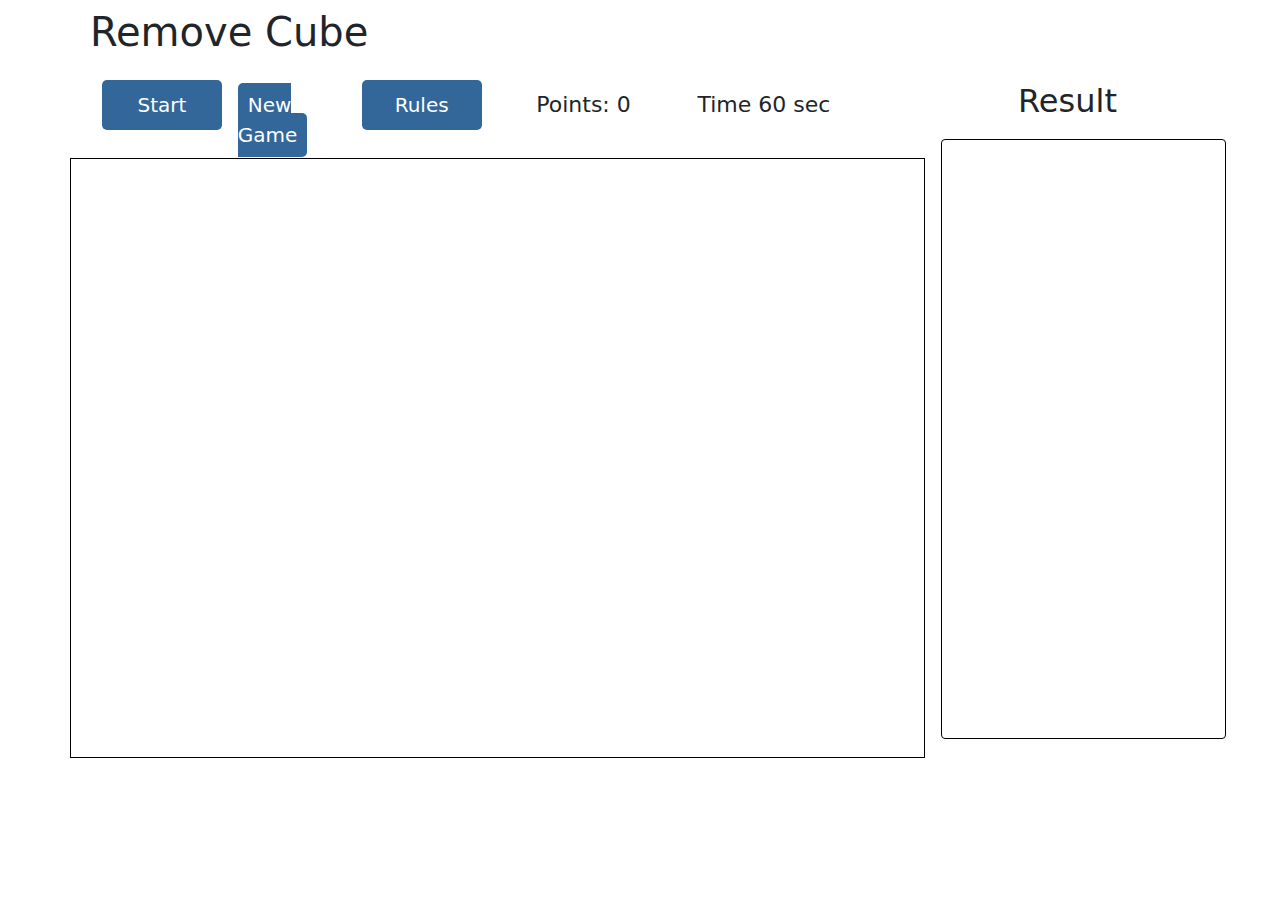
<file: index.html>
<!DOCTYPE html>
<html lang="en">
<head>
    <meta charset="UTF-8">
    <title>Title</title>
    <link rel="stylesheet" href="bootstrap-5.0.0-alpha2-dist/css/bootstrap.css">

    <link rel="stylesheet" href="style.css">
    <script src="https://code.jquery.com/jquery-3.5.1.min.js"></script>
</head>
<body>
<header>
    <div class="container">
        <h1 class="p-2 ">Remove Cube</h1>
    </div>
</header>

<section class="game-info ">
    <div class="container align-items-baseline">
        <div class="row align-items-baseline">
            <div class="col-9">
                <div class="row align-items-baseline m-2 ">
                    <div class="col-2"><input type="submit" value="Start" class="start"></div>
                    <div class="col-2"><a href=""class="newGame">New Game</a></div>
                    <div class="col-2 rules text-center"><a href="rules.html" class="rules-link">Rules</a></div>
                    <div class="col-3 text-center points-wrap">Points: <span class="points">0</span></div>
                    <div class="col-3 timeTeg-wrap" >Time <span class="timeTeg">60</span> sec</div>
                </div>
                <div class="row">
                    <div class="playing-field"></div>
                </div>
            </div>
            <div class="col-3">
                <div class="row align-items-baseline"></div>
                <div class="col-12 d-flex flex-column align-items-center">
                    <h2>Result</h2>
                </div>
                <div class="row table-result--wrapper">
                    <ul class="list-group table-result ml-3 p-0">

                    </ul>

                </div>
            </div>
        </div>
    </div>
</section>

<button type="button" class="btn btn-primary d-none" data-toggle="modal" data-target="#exampleModal">
    Launch demo modal
</button>
<!-- modal window -->

<div class="modal fade" id="exampleModal" tabindex="-1" aria-labelledby="exampleModalLabel" aria-hidden="true">
    <div class="modal-dialog">
        <div class="modal-content">
            <div class="modal-header">
                <h5 class="modal-title" id="exampleModalLabel">Your result: <span class="result"></span></h5>
                <button type="button" class="close" data-dismiss="modal" aria-label="Close">
                    <span aria-hidden="true">&times;</span>
                </button>
            </div>
            <div class="modal-body">
                <div class="input-group input-group-sm mb-3">
                    <div class="input-group-prepend">
                        <span class="input-group-text" id="inputGroup-sizing-sm">name</span>
                    </div>
                    <input type="text" class="form-control name-value" aria-label="Small" aria-describedby="inputGroup-sizing-sm">
                </div>
            </div>
            <div class="modal-footer">
                <button type="button" class="btn btn-secondary btn-result" data-dismiss="modal">Сохранить</button>
            </div>
        </div>
    </div>
</div>
<script src="script.js"></script>
<script src="https://code.jquery.com/jquery-3.5.1.slim.min.js"
        integrity="sha384-DfXdz2htPH0lsSSs5nCTpuj/zy4C+OGpamoFVy38MVBnE+IbbVYUew+OrCXaRkfj"
        crossorigin="anonymous"></script>
<script src="https://cdn.jsdelivr.net/npm/bootstrap@4.5.3/dist/js/bootstrap.bundle.min.js"
        integrity="sha384-ho+j7jyWK8fNQe+A12Hb8AhRq26LrZ/JpcUGGOn+Y7RsweNrtN/tE3MoK7ZeZDyx"
        crossorigin="anonymous"></script>
</body>
</html>
</file>
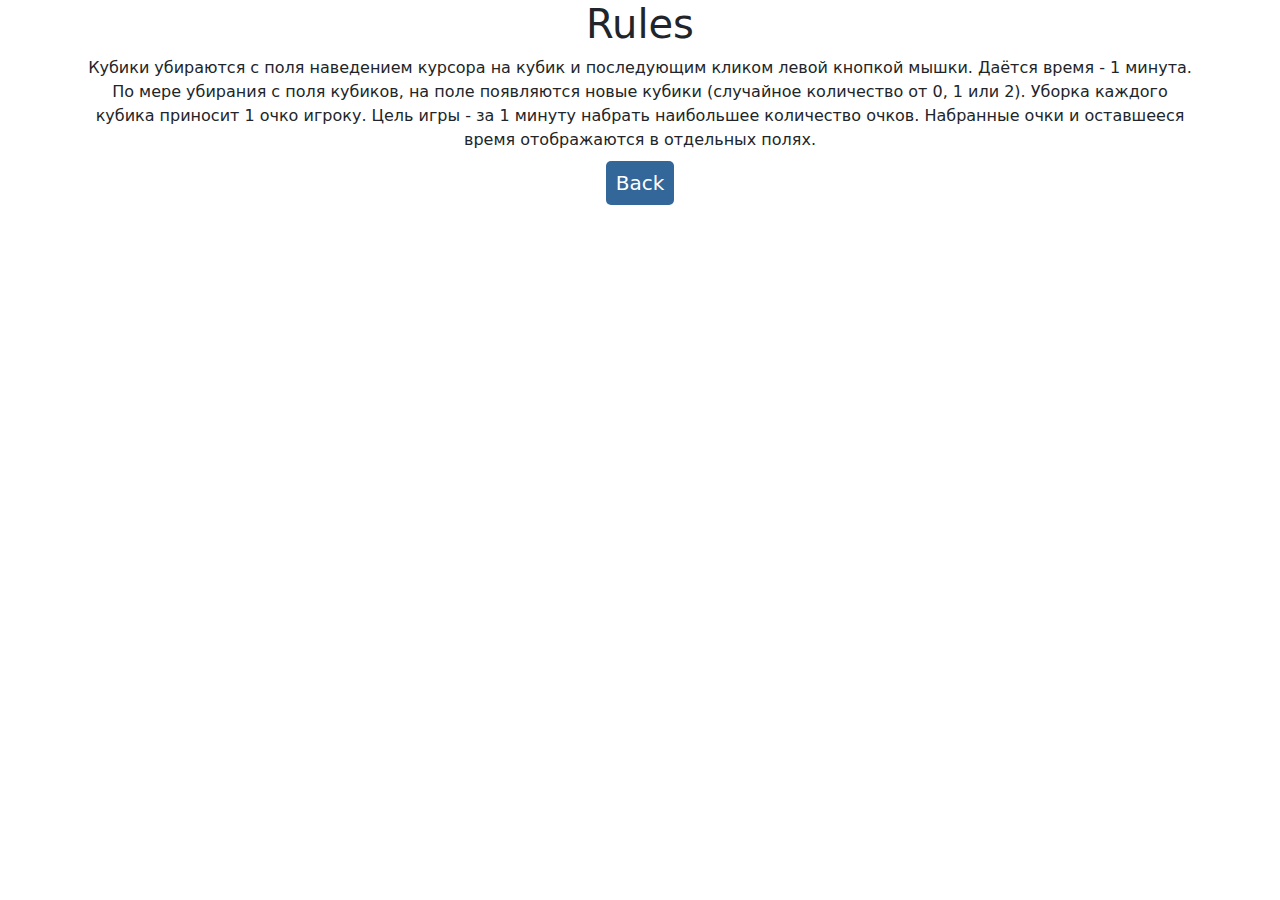
<file: rules.html>
<!DOCTYPE html>
<html lang="en">
<head>
    <meta charset="UTF-8">
    <title>Title</title>
    <link rel="stylesheet" href="bootstrap-5.0.0-alpha2-dist/css/bootstrap.css">
    <link rel="stylesheet" href="style.css">
</head>
<body>
<div class="container text-center">
    <h1 class="text-center">Rules</h1>
    <p>Кубики убираются с поля наведением курсора на кубик и последующим кликом левой кнопкой мышки. Даётся время - 1
        минута. По мере убирания с поля кубиков, на поле появляются новые кубики (случайное количество от 0, 1 или 2).
        Уборка каждого кубика приносит 1 очко игроку. Цель игры - за 1 минуту набрать наибольшее количество очков. Набранные
        очки и оставшееся время отображаются в отдельных полях.
    </p>
    <a href="index.html" class="rules">Back</a>
</div>



</body>
</html>
</file>
<file: style.css>
.playing-field {
    position: relative;
    height: 600px;
    box-sizing: border-box;
    border: black solid 1px;
}
.table-result {
    height: 600px;
    border: black solid 1px;
    margin-top: 11px;
}
.newCube {
    width: 50px;
    height: 50px;
    position: absolute;
}
.start, .newGame, .rules {
    width: 120px;
    padding: 10px;
    border: none;
    text-decoration: none;
    background-color: #369;
    color: white;
    border-radius: 5px;
    font-size: 20px;
    cursor: pointer;
}
.rules-link{
    text-decoration: none;
    color: white;
}

.points-wrap, .timeTeg-wrap{
    font-size: 22px;
}
.badge {
    background-color: #369;
}

.start:hover, .newGame:hover ,.rules-link:hover {
    color: #b6b6b6;
}
</file>
